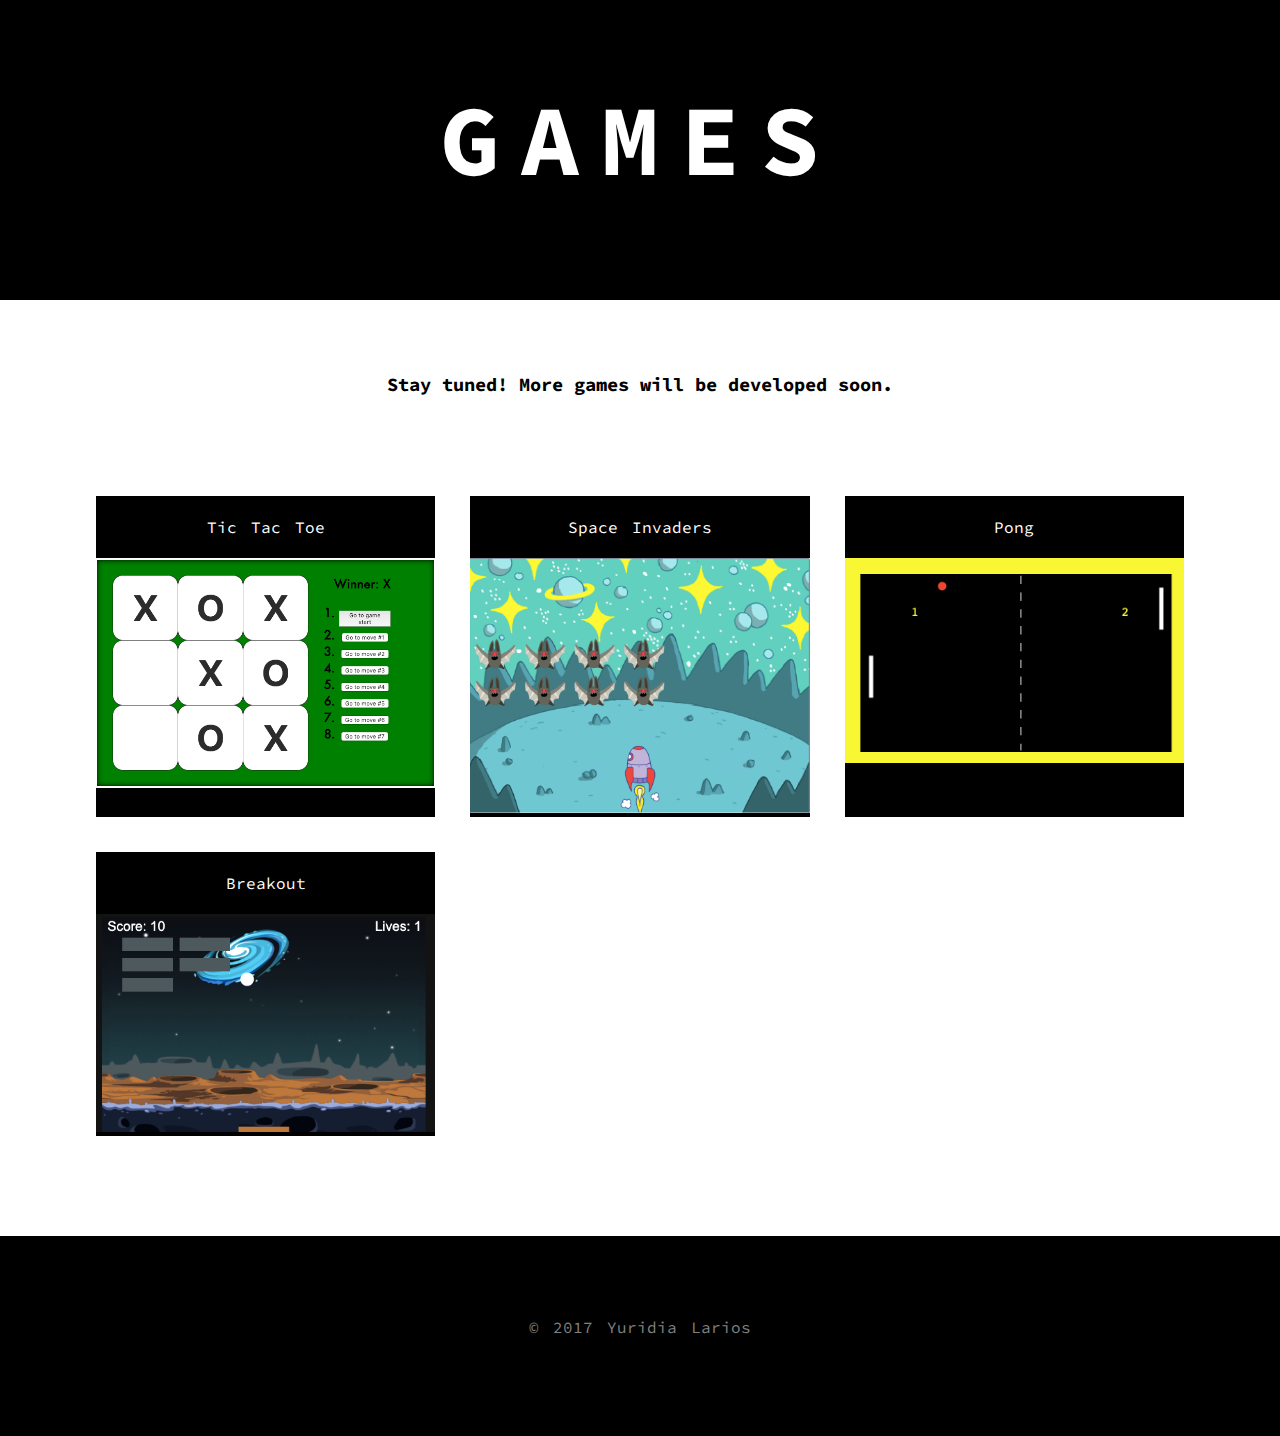
<file: index.html>
<!DOCTYPE html>
<html lang="en">
  <meta charset="utf-8" />
  <title>Projects</title>
  <meta name="viewport" content="width=device-width" />
  <link href="style.css" rel="stylesheet" />
  <header>
    <div class="main-header">
      <div class="inner-header">
        <h1 class="header-name">GAMES</h1>
      </div>
    </div>
  </header>

  <body>
    <div class="games-container">
      <div class="inner-games-container">
        <h3 class="stay-tuned">
          Stay tuned! More games will be developed soon.
        </h3>
        <div class="grid">
          <div class="project-container">
            <!-- Tic Tac Toe Invaders game -->
            <a href="https://codepen.io/yuridia/full/qvqKpQ" target="_blank">
              <p>Tic Tac Toe</p>
              <img class="game-img" src="./img/tic-tac-toe.png" />
            </a>
          </div>
          <div class="project-container">
            <!-- Space Invaders game -->
            <a href="http://yurisco.com/gaming/space-invaders/">
              <p>Space Invaders</p>
              <img class="game-img" src="./img/space-invaders.png" />
            </a>
          </div>
          <!-- Pong game -->
          <div class="project-container">
            <a href="http://yurisco.com/Tennis-Game/">
              <p>Pong</p>
              <img class="game-img" src="./img/pong-game.png" />
            </a>
          </div>
          <!-- Breakout game -->
          <div class="project-container">
            <a href="http://yurisco.com/gaming/breakout-game">
              <p>Breakout</p>
              <img class="game-img" src="./img/brick-breaker-game.png" />
            </a>
          </div>
        </div>
      </div>
    </div>
    <footer>
      <div class="footer-content">
        <p>© 2017 Yuridia Larios</p>
      </div>
    </footer>
  </body>
</html>
</file>
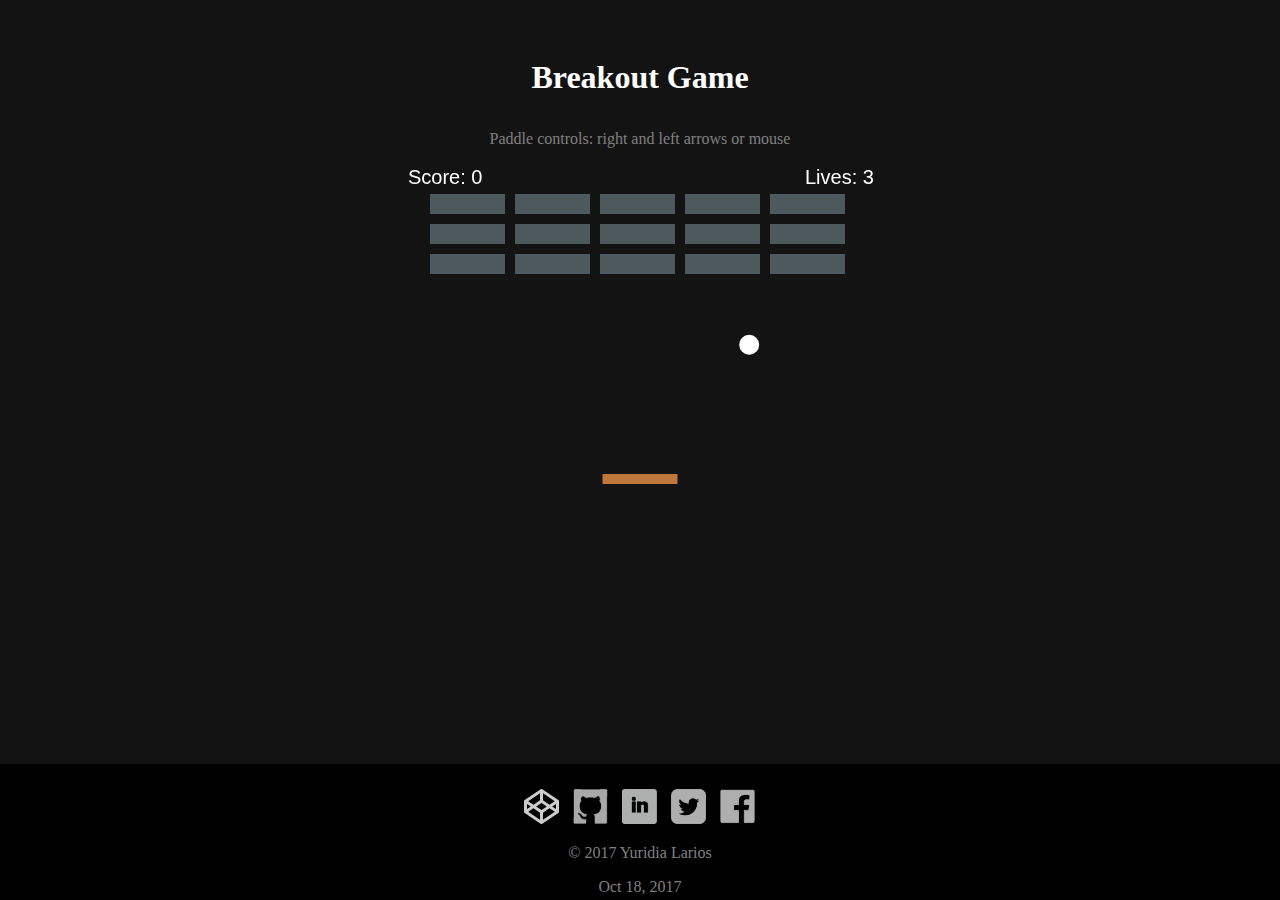
<file: breakout-game/index.html>
<!DOCTYPE html>
<html lang="en">

<head>
  <meta charset="UTF-8">
  <link rel="stylesheet" href="style.css">
  <title> Breakout Game </title>
</head>

<body>
  <h1> Breakout Game </h1>
</body>
<p>Paddle controls: right and left arrows or mouse</p>
<footer>
  <div class="footer">
    <a href="https://codepen.io/yuridia/pen/mBpPvB" target="_blank"><img src="images/codepen-icon.svg" alt="codepen logo"
        class="social-icon"></a>
    <a href="https://github.com/YuridiaLarios/Tennis-Game" target="_blank"><img src="images/github.png" alt="github logo"
        class="social-icon"></a>
    <a href="https://www.linkedin.com/in/yuridia-larios-aispuro"><img src="images/linkedin-icon.png" alt="linkedin logo"
        class="social-icon"></a>
    <a href="https://twitter.com/Yuridia_Larios"><img src="images/twitter-icon2.png" alt="twitter logo" class="social-icon"></a>
    <a href="https://www.facebook.com/yuridia.larios"><img src="images/fb-icon.png" alt="facebook logo" class="social-icon"></a>
    <p>&copy; 2017 Yuridia Larios</p>
    <p> Oct 18, 2017</p>

  </div>
</footer>
<canvas id="myCanvas" width="480" height="320" </canvas> <script src="script.js"></script>

</html>
</file>
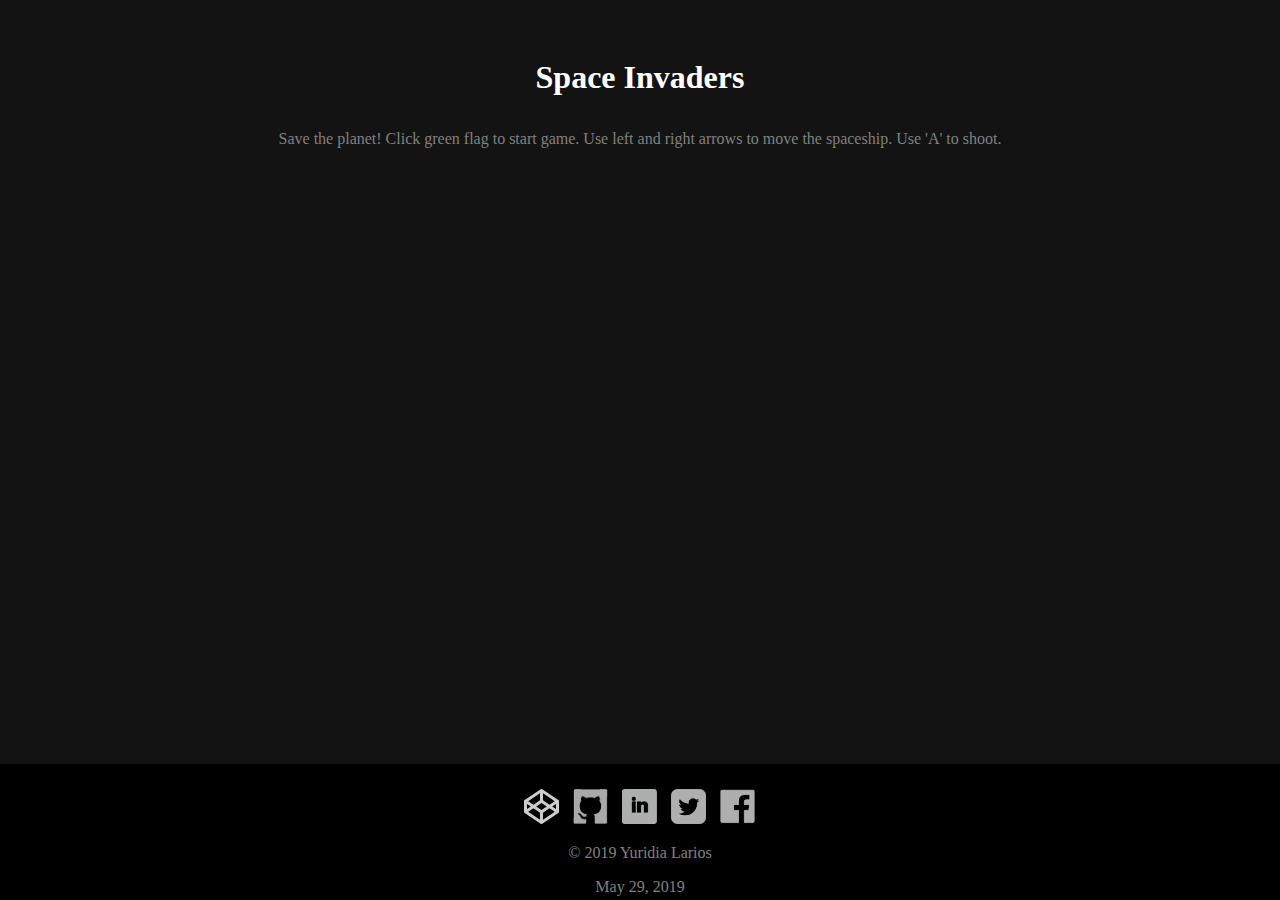
<file: space-invaders/index.html>
<!DOCTYPE html>
<html lang="en">

<head>
  <meta charset="UTF-8">
  <link rel="stylesheet" href="style.css">
  <title> Space Invaders </title>
</head>

<body>
  <h1> Space Invaders </h1>
</body>
<p>Save the planet!
    Click green flag to start game.
    Use left and right arrows to move the spaceship.
    Use 'A' to shoot.</p>
<footer>
  <div class="footer">
    <a href="https://codepen.io/yuridia/" target="_blank"><img src="images/codepen-icon.svg"
        alt="codepen logo" class="social-icon"></a>
    <a href="https://github.com/YuridiaLarios/" target="_blank"><img src="images/github.png"
        alt="github logo" class="social-icon"></a>
    <a href="https://www.linkedin.com/in/yuridia-larios-aispuro"><img src="images/linkedin-icon.png" alt="linkedin logo"
        class="social-icon"></a>
    <a href="https://twitter.com/Yuridia_Larios"><img src="images/twitter-icon2.png" alt="twitter logo"
        class="social-icon"></a>
    <a href="https://www.facebook.com/yuridia.larios"><img src="images/fb-icon.png" alt="facebook logo"
        class="social-icon"></a>
    <p>&copy; 2019 Yuridia Larios</p>
    <p> May 29, 2019</p>

  </div>
</footer>
<iframe src="https://scratch.mit.edu/projects/313613864/embed" allowtransparency="true" width="485" height="402"
  frameborder="0" scrolling="no" allowfullscreen></iframe>

</html>
</file>
<file: style.css>
@import url(https://fonts.googleapis.com/css?family=Questrial);
@import url('https://fonts.googleapis.com/css?family=Source+Code+Pro&display=swap');

/**************************
GENERAL
**************************/
body {
  margin: 0;
  padding: 0;
  /* background-color: red; */
}

h2,
h3 {
  font-family: 'Source Code Pro', monospace;
  text-align: center;
}

p {
  font-family: 'Source Code Pro', monospace;
  word-spacing: 4px;
  line-height: 30px;
}


/**************************
HEADER
**************************/
h1.header-name {
  font-family: 'Source Code Pro', monospace;
  text-align: center;
  font-weight: bold;
  color: white;
  font-size: 100px;
  text-shadow:
    -1px -1px 0 #000,
    1px -1px 0 #000,
    -1px 1px 0 #000,
    1px 1px 0 #000;
  letter-spacing: 0.2em;
}

.main-header {
  height: 300px;
  background: black;
}

.inner-header {
  background-color: black;
  width: 80%;
  margin: 0 auto;
  padding-top: 10px;
  text-align: center;
}



/**************************
PROJECTS PAGE
**************************/

.games-container {
  width: 100%;
  min-height: 800px;
  margin: 0 auto;
  margin-top: -10px;
  margin-bottom: 100px;
  /* background-color: pink; */
  text-align: center;
}

.inner-games-container {
  width: 85%;
  /* background-color: green; */
  margin: 0 auto;
  padding-top: 5%;
}

.stay-tuned {
  margin-bottom: 100px;
}

.grid {
  display: grid;
  grid-template-columns: 1fr 1fr 1fr;
  grid-column-gap: 35px;
  grid-row-gap: 35px;
}

.project-container {
  display: flex;
  background-color: black;
  padding: 0px;
  flex-direction: column;
  /* align-items: center; */
  /* justify-content: center; */
}

.project-container:hover {
  opacity: 0.80;
  box-shadow: 0 10px 20px rgba(0, 0, 0, 0.19), 0 6px 6px rgba(0, 0, 0, 0.23);
  transform: scale(1.05);
  -ms-transform: rotate(10deg);
  /* IE 9 */
  -webkit-transform: rotate(10deg);
  /* Safari 3-8 */
  transform: rotate(10deg);
}

.project-container a {
  color: white;
  text-decoration: none;
  /* text-align: center; */
}

.game-img {
  width: 100%;
}


/**************************
ABOUT PAGE
**************************/
.social-icons {
  text-align: center;
  width: 55px;
  margin: 0 auto;
  margin-left: 3%;
}

.social-icons:hover {
  opacity: 0.6;
}

a.social-links {
  background: 0 0;
}

.profile-picture-and-quote {
  margin: 50px auto;
}

.profile-picture-inner-div {
  width: 20%;
  margin: 0 auto;
}

.profile-img {
  width: 80%;
  border-radius: 50%;
}

.hobbies,
.objective {
  float: left;
  width: 40%;
  padding: 2%;
  font-size: 1.3em;
}

.objective {
  margin-left: 5%;
}

.hobbies-list {
  list-style: none;
  margin: 1% 0;
}

.hobbies-list li {
  margin: 25px 0;
}

@media screen and (max-width: 800px) {

  .profile-picture-inner-div {
    width: 30%;
    margin-left: 38.5%;
  }

  .hobbies,
  .objective {
    float: none;
    width: 90%;
    text-align: justify;
    margin-left: 2%;
  }

  .hobbies-list {
    text-align: center;
    list-style: none;
    margin: 1% 0;
  }

  ul {
    padding: 0;
    list-style-type: none;
  }

  .hobbies-list li {
    margin: 25px 0;
  }
}


@media screen and (max-width: 600px) {
  .inner-header {
    width: 250px;
    margin: 0 auto;
    text-align: center;
  }

  .header-name {
    margin: 0 auto;
    font-size: 2.3em;
  }

  .social-icons {
    width: 30px;
    margin: 0 auto;
  }

  .profile-picture-inner-div {
    width: 35%;
    margin-left: 38%;
  }

  .hobbies,
  .objective {
    float: none;
    width: 95%;
    text-align: center;
    margin-left: 0%;
  }
}


/**************************
FOOTER
**************************/
footer {
  width: 100%;
  height: 200px;
  background-color: #000;
}

.footer-content {
  padding-top: 60px;
  text-align: center;
  color: gray;
}

@media screen and (max-width: 1000px) {
  .grid {
    grid-template-columns: 1fr 1fr;
  }
}

@media screen and (max-width: 800px) {
  .grid {
    grid-template-columns: 1fr;
  }
}
</file>
<file: breakout-game/style.css>
/**********************************
CANVAS
***********************************/
#myCanvas{
  background: url("http://res.cloudinary.com/dw2liwt16/image/upload/v1508385546/Summer_Pignic_Space_Background_l1covo.png");
  background-size: cover;
  display: block;
  margin: 0 auto;
}


/**********************************
BODY
***********************************/

body{
  text-align: center;
  background-color: #131313;
}

h1{
  color: white;
  padding: 3%;
  padding-bottom: 1%;
}

p{
  color: gray;
}


/**********************************
FOOTER
***********************************/
footer{
  position: absolute;
  bottom: 0px;
  left: 0px;
  width: 96%;
  height: 85px;
  background-color: black;
  font-size: 1em;
  text-align: center;
  color: #ccc;
  padding: 2%;

}

.social-icon{
 width: 35px;
 height: 35px;
 margin: 0px 5px;
 color: gray;
}

.social-icon:hover{
  opacity: 0.7;
}
</file>
<file: space-invaders/style.css>
/**********************************
CANVAS
***********************************/
#myCanvas{
  background: url("http://res.cloudinary.com/dw2liwt16/image/upload/v1508385546/Summer_Pignic_Space_Background_l1covo.png");
  background-size: cover;
  display: block;
  margin: 0 auto;
}


/**********************************
BODY
***********************************/

body{
  text-align: center;
  background-color: #131313;
}

h1{
  color: white;
  padding: 3%;
  padding-bottom: 1%;
}

p{
  color: gray;
}


/**********************************
FOOTER
***********************************/
footer{
  position: absolute;
  bottom: 0px;
  left: 0px;
  width: 96%;
  height: 85px;
  background-color: black;
  font-size: 1em;
  text-align: center;
  color: #ccc;
  padding: 2%;

}

.social-icon{
 width: 35px;
 height: 35px;
 margin: 0px 5px;
 color: gray;
}

.social-icon:hover{
  opacity: 0.7;
}
</file>
